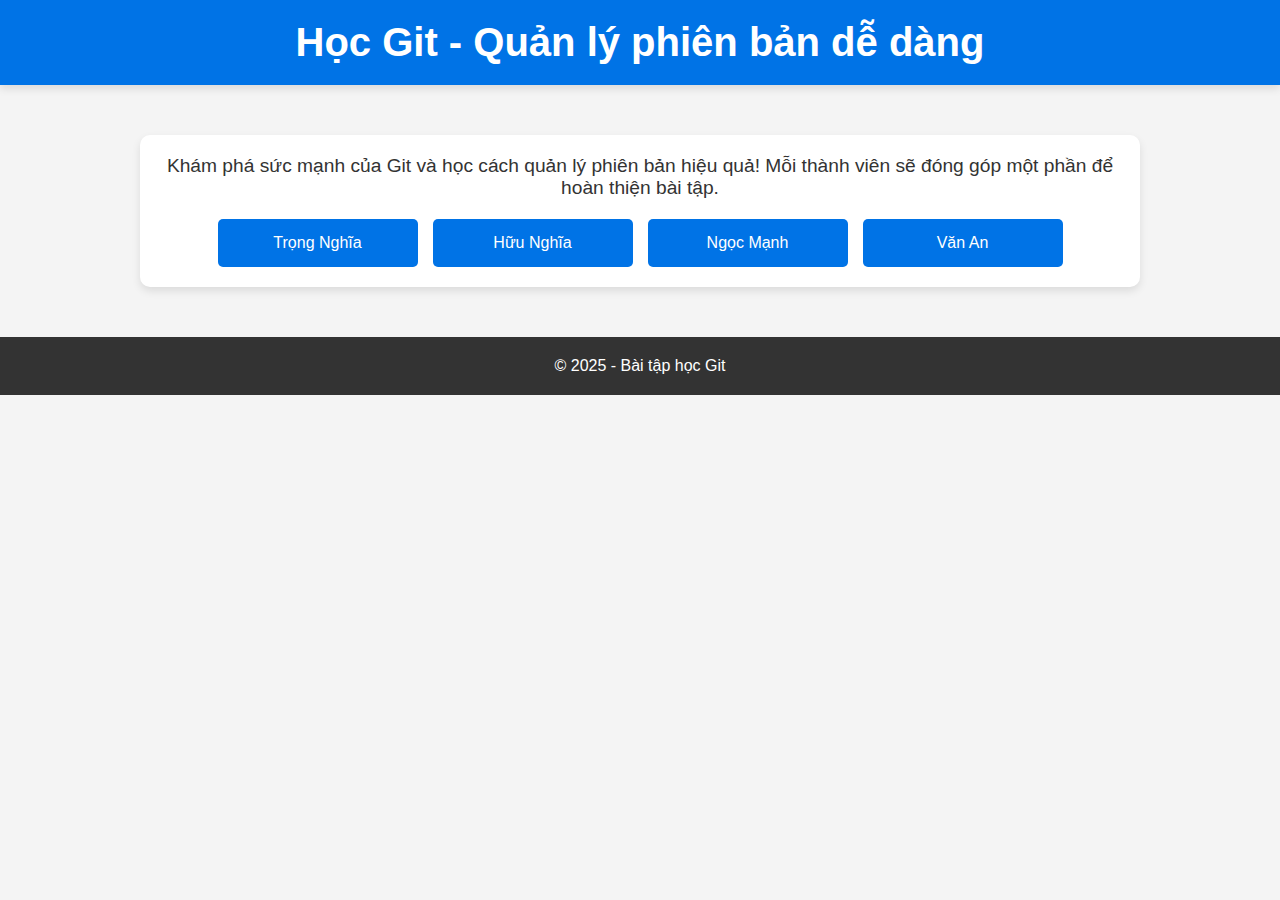
<file: index.html>
<!DOCTYPE html>
<html lang="vi">
<head>
    <meta charset="UTF-8">
    <meta name="viewport" content="width=device-width, initial-scale=1.0">
    <title>Học Git - Trang Chủ</title>
    <style>
        * {
            margin: 0;
            padding: 0;
            box-sizing: border-box;
            font-family: Arial, sans-serif;
        }
        body {
            background: #f4f4f4;
            color: #333;
            text-align: center;
        }
        header {
            background: #0073e6;
            color: white;
            padding: 20px 0;
            box-shadow: 0 4px 8px rgba(0, 0, 0, 0.1);
        }
        h1 {
            font-size: 2.5em;
        }
        .container {
            max-width: 1000px;
            margin: 50px auto;
            padding: 20px;
            background: white;
            border-radius: 10px;
            box-shadow: 0 4px 8px rgba(0, 0, 0, 0.1);
        }
        .intro {
            font-size: 1.2em;
            margin-bottom: 20px;
        }
        .nav-links {
            display: flex;
            justify-content: center;
            flex-wrap: wrap;
            gap: 15px;
            margin-top: 20px;
        }
        .nav-links a {
            display: block;
            width: 200px;
            padding: 15px;
            background: #0073e6;
            color: white;
            border-radius: 5px;
            text-decoration: none;
            transition: 0.3s;
        }
        .nav-links a:hover {
            background: #005bb5;
        }
        footer {
            margin-top: 30px;
            padding: 20px;
            background: #333;
            color: white;
>>>>>>> 2785dc611d0a6d1ae09e739f68e47b4ab3ca82e4
        }
    </style>
</head>
<body>
    <header>
        <h1>Học Git - Quản lý phiên bản dễ dàng</h1>
    </header>
    <div class="container">
        <p class="intro">Khám phá sức mạnh của Git và học cách quản lý phiên bản hiệu quả! Mỗi thành viên sẽ đóng góp một phần để hoàn thiện bài tập.</p>
        <div class="nav-links">
            <a href="TrongNghia.html">Trọng Nghĩa</a>
            <a href="huunghia.html">Hữu Nghĩa</a>
            <a href="manh.html">Ngọc Mạnh</a>
            <a href="an.html">Văn An</a>
        </div>
    </div>
    <footer>
        <p>&copy; 2025 - Bài tập học Git</p>
    </footer>
</body>
</html>
</file>
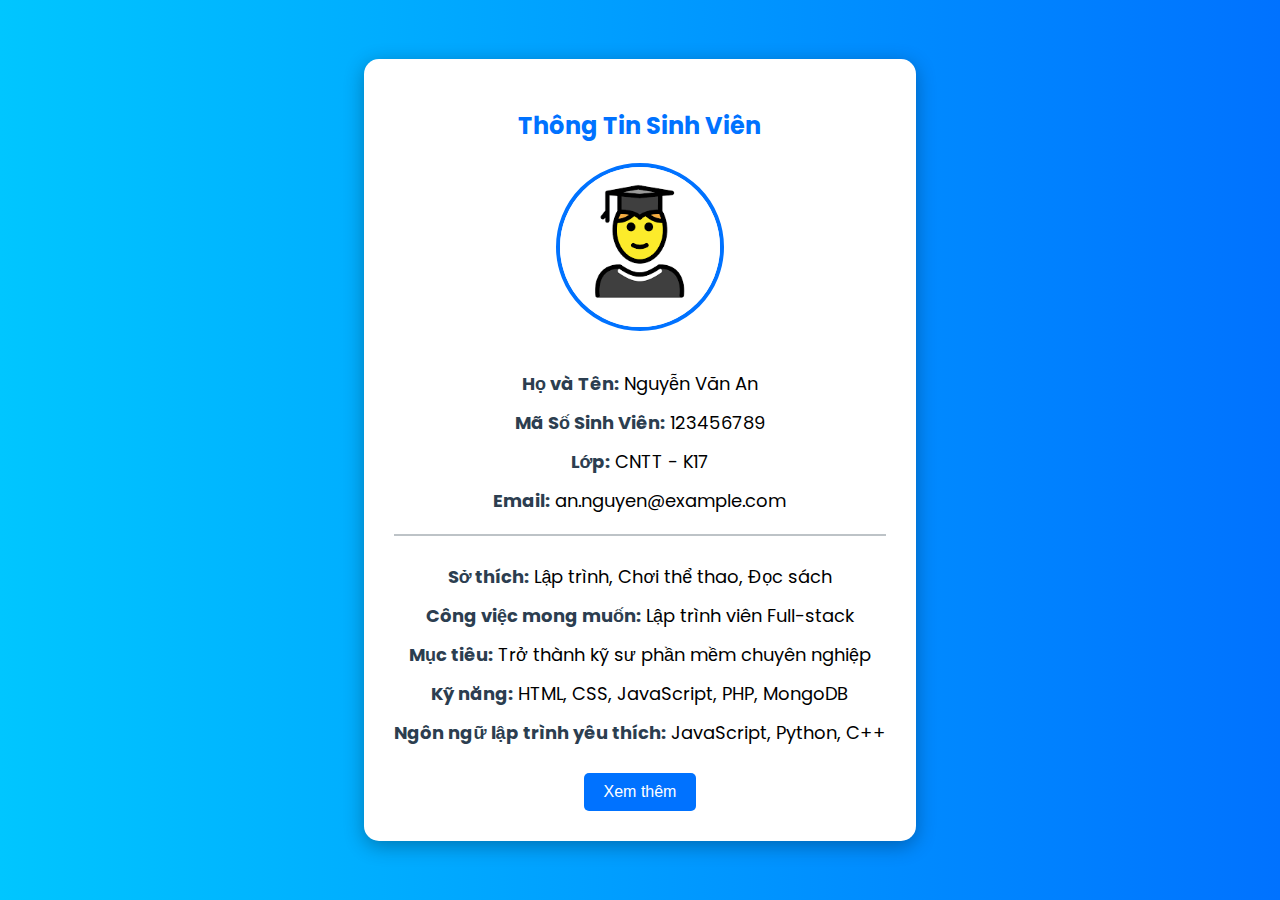
<file: an.html>
<!DOCTYPE html>
<html lang="vi">
<head>
    <meta charset="UTF-8">
    <meta name="viewport" content="width=device-width, initial-scale=1.0">
    <title>Thông Tin Sinh Viên</title>
    <style>
        body {
            font-family: "Poppins", sans-serif;
            margin: 0;
            padding: 0;
            background: linear-gradient(to right, #00c6ff, #0072ff);
            display: flex;
            justify-content: center;
            align-items: center;
            height: 100vh;
        }
        .container {
            max-width: 550px;
            background: white;
            padding: 30px;
            border-radius: 15px;
            box-shadow: 0 5px 20px rgba(0, 0, 0, 0.3);
            text-align: center;
            animation: fadeIn 1s ease-in-out;
            transition: transform 0.3s ease;
        }
        .container:hover {
            transform: scale(1.05);
        }
        @keyframes fadeIn {
            from { opacity: 0; transform: translateY(-20px); }
            to { opacity: 1; transform: translateY(0); }
        }
        h2 {
            color: #0072ff;
            margin-bottom: 20px;
        }
        .info {
            margin: 12px 0;
            font-size: 18px;
        }
        .label {
            font-weight: bold;
            color: #2c3e50;
        }
        .student-img {
            width: 160px;
            height: 160px;
            border-radius: 50%;
            object-fit: cover;
            margin-bottom: 20px;
            border: 4px solid #0072ff;
            transition: transform 0.3s ease;
        }
        .student-img:hover {
            transform: scale(1.2);
        }
        .extra-info {
            margin-top: 20px;
            padding-top: 15px;
            border-top: 2px solid #bdc3c7;
        }
        .button {
            display: inline-block;
            margin-top: 15px;
            padding: 10px 20px;
            font-size: 16px;
            color: white;
            background: #0072ff;
            border: none;
            border-radius: 5px;
            cursor: pointer;
            transition: background 0.3s ease;
        }
        .button:hover {
            background: #005bb5;
        }
    </style>
    <link href="https://fonts.googleapis.com/css2?family=Poppins:wght@300;400;600&display=swap" rel="stylesheet">
</head>
<body>
    <div class="container">
        <h2>Thông Tin Sinh Viên</h2>
        <img src="[data-uri]" alt="Ảnh Sinh Viên" class="student-img">
        <div class="info">
            <span class="label">Họ và Tên:</span> Nguyễn Văn An
        </div>
        <div class="info">
            <span class="label">Mã Số Sinh Viên:</span> 123456789
        </div>
        <div class="info">
            <span class="label">Lớp:</span> CNTT - K17
        </div>
        <div class="info">
            <span class="label">Email:</span> an.nguyen@example.com
        </div>
        <div class="extra-info">
            <div class="info">
                <span class="label">Sở thích:</span> Lập trình, Chơi thể thao, Đọc sách
            </div>
            <div class="info">
                <span class="label">Công việc mong muốn:</span> Lập trình viên Full-stack
            </div>
            <div class="info">
                <span class="label">Mục tiêu:</span> Trở thành kỹ sư phần mềm chuyên nghiệp
            </div>
            <div class="info">
                <span class="label">Kỹ năng:</span> HTML, CSS, JavaScript, PHP, MongoDB
            </div>
            <div class="info">
                <span class="label">Ngôn ngữ lập trình yêu thích:</span> JavaScript, Python, C++
            </div>
        </div>
        <button class="button">Xem thêm</button>
    </div>
</body>
</html>
</file>
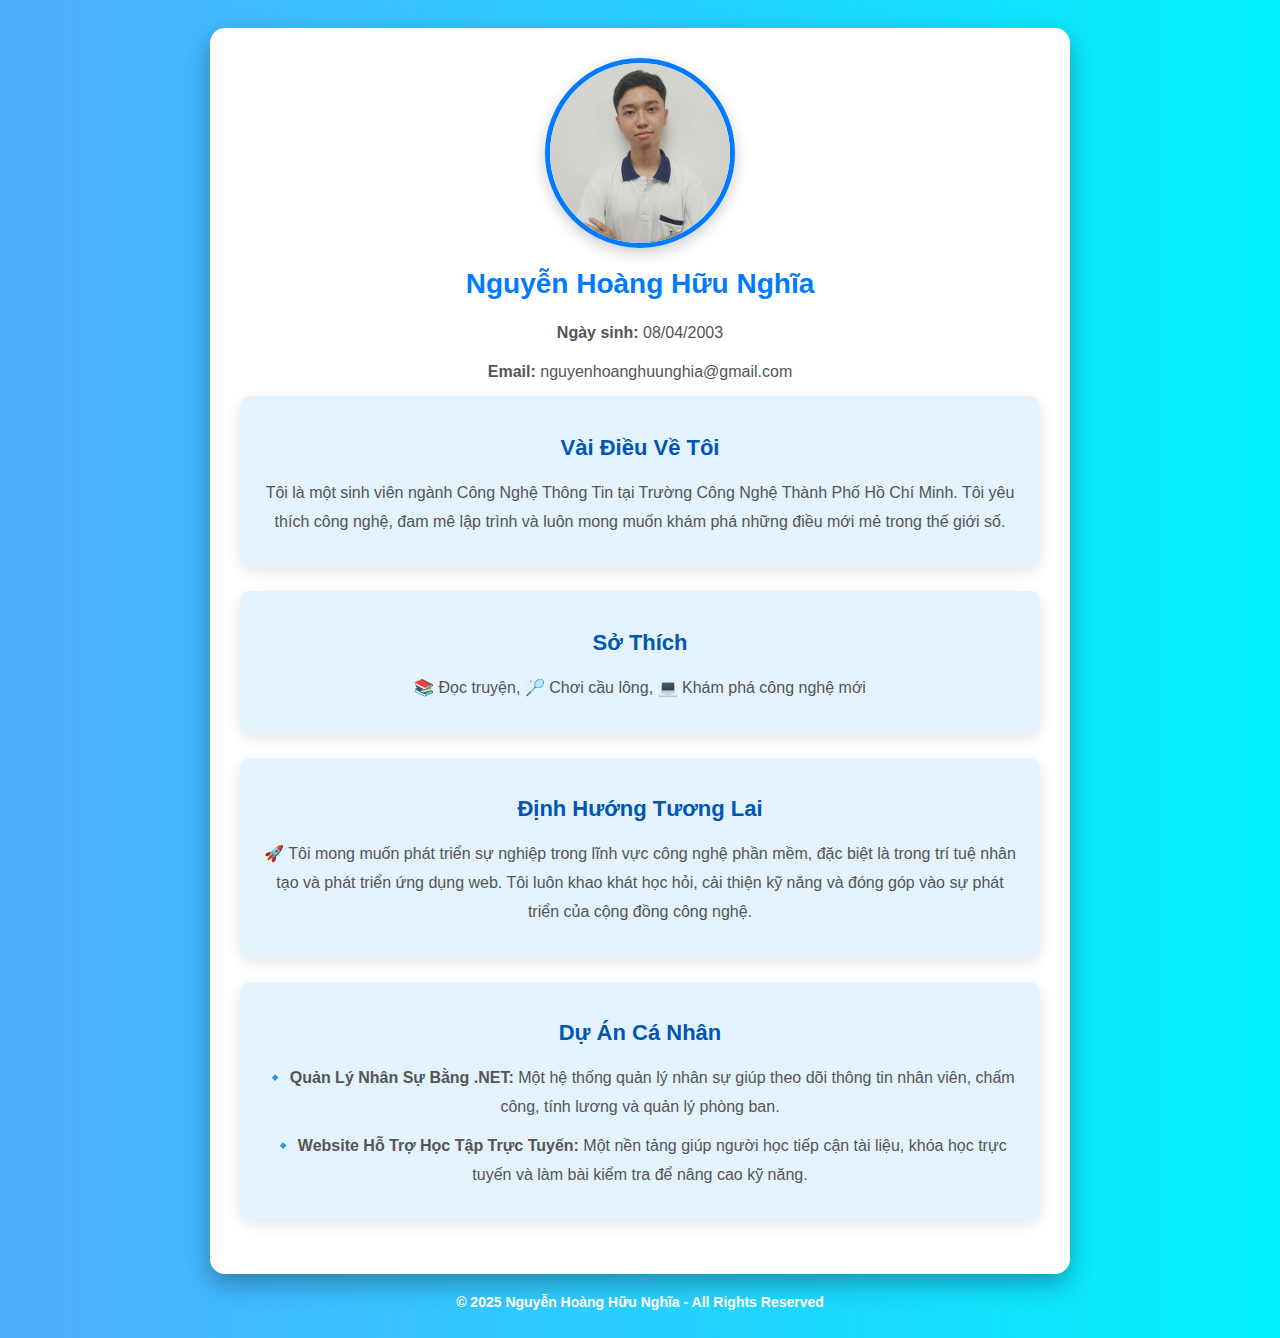
<file: huunghia.html>
<!DOCTYPE html>
<html lang="vi">
<head>
    <meta charset="UTF-8">
    <meta name="viewport" content="width=device-width, initial-scale=1.0">
    <title>Giới Thiệu Bản Thân - Nguyễn Hoàng Hữu Nghĩa</title>
    <style>
        @keyframes fadeIn {
            from { opacity: 0; transform: translateY(-20px); }
            to { opacity: 1; transform: translateY(0); }
        }
        
        body {
            font-family: 'Poppins', sans-serif;
            text-align: center;
            background: linear-gradient(to right, #4facfe, #00f2fe);
            padding: 20px;
            color: white;
            animation: fadeIn 1s ease-in-out;
        }
        .container {
            max-width: 800px;
            background: white;
            padding: 30px;
            margin: auto;
            border-radius: 15px;
            box-shadow: 0 10px 25px rgba(0, 0, 0, 0.3);
            text-align: center;
            color: #333;
            animation: fadeIn 1s ease-in-out;
        }
        img {
            width: 180px;
            height: 180px;
            border-radius: 50%;
            object-fit: cover;
            display: block;
            margin: 0 auto 20px;
            border: 5px solid #007bff;
            box-shadow: 0 5px 15px rgba(0, 0, 0, 0.2);
            transition: transform 0.3s ease-in-out;
        }
        img:hover {
            transform: scale(1.1);
        }
        h1 {
            color: #007bff;
            font-size: 28px;
            animation: fadeIn 1s ease-in-out;
        }
        h2 {
            color: #0056b3;
            font-size: 22px;
            animation: fadeIn 1s ease-in-out;
        }
        p {
            color: #555;
            margin: 10px 0;
            line-height: 1.8;
            animation: fadeIn 1s ease-in-out;
        }
        .section {
            margin-bottom: 25px;
            padding: 20px;
            border-radius: 10px;
            background: #e3f2fd;
            box-shadow: 0 5px 15px rgba(0, 0, 0, 0.1);
            transition: transform 0.3s ease-in-out;
        }
        .section:hover {
            transform: scale(1.05);
        }
        .footer {
            text-align: center;
            font-size: 14px;
            color: white;
            margin-top: 20px;
            font-weight: bold;
            animation: fadeIn 1s ease-in-out;
        }
    </style>
</head>
<body>
    <div class="container">
        <img src="avatarHN.jpg" alt="Avatar của bạn">
        <h1>Nguyễn Hoàng Hữu Nghĩa</h1>
        <p><strong>Ngày sinh:</strong> 08/04/2003</p>
        <p><strong>Email:</strong> nguyenhoanghuunghia@gmail.com</p>
        
        <div class="section">
            <h2>Vài Điều Về Tôi</h2>
            <p>Tôi là một sinh viên ngành Công Nghệ Thông Tin tại Trường Công Nghệ Thành Phố Hồ Chí Minh. 
               Tôi yêu thích công nghệ, đam mê lập trình và luôn mong muốn khám phá những điều mới mẻ trong thế giới số.</p>
        </div>

        <div class="section">
            <h2>Sở Thích</h2>
            <p>📚 Đọc truyện, 🏸 Chơi cầu lông, 💻 Khám phá công nghệ mới</p>
        </div>

        <div class="section">
            <h2>Định Hướng Tương Lai</h2>
            <p>🚀 Tôi mong muốn phát triển sự nghiệp trong lĩnh vực công nghệ phần mềm, đặc biệt là trong trí tuệ nhân tạo và phát triển ứng dụng web. 
               Tôi luôn khao khát học hỏi, cải thiện kỹ năng và đóng góp vào sự phát triển của cộng đồng công nghệ.</p>
        </div>

        <div class="section">
            <h2>Dự Án Cá Nhân</h2>
            <p><strong>🔹 Quản Lý Nhân Sự Bằng .NET:</strong> Một hệ thống quản lý nhân sự giúp theo dõi thông tin nhân viên, chấm công, tính lương và quản lý phòng ban.</p>
            <p><strong>🔹 Website Hỗ Trợ Học Tập Trực Tuyến:</strong> Một nền tảng giúp người học tiếp cận tài liệu, khóa học trực tuyến và làm bài kiểm tra để nâng cao kỹ năng.</p>
        </div>
    </div>
    <div class="footer">© 2025 Nguyễn Hoàng Hữu Nghĩa - All Rights Reserved</div>
</body>
</html>
</file>
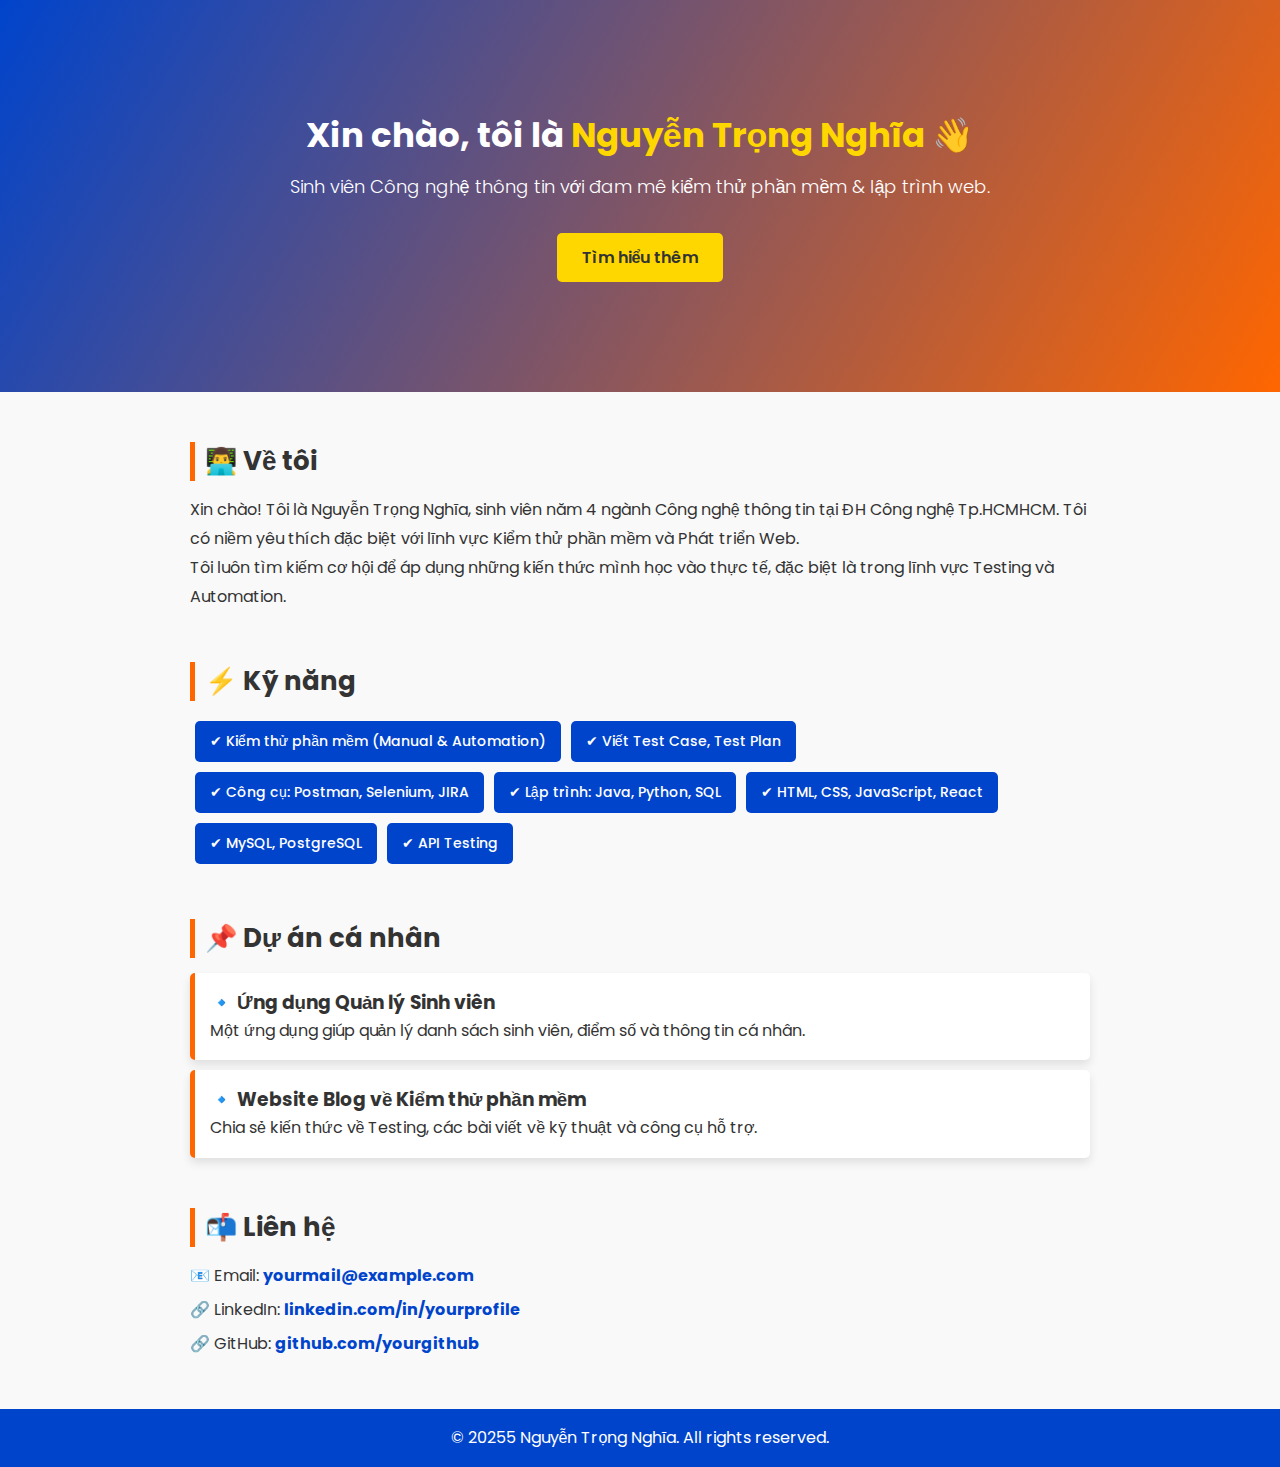
<file: TrongNghia.html>
<!DOCTYPE html>
<html lang="vi">
<head>
    <meta charset="UTF-8">
    <meta name="viewport" content="width=device-width, initial-scale=1.0">
    <title>Giới thiệu bản thân - [Tên của bạn]</title>
    <link href="https://fonts.googleapis.com/css2?family=Poppins:wght@300;400;600&display=swap" rel="stylesheet">
    <style>
        /* Cấu hình chung */
        * {
            margin: 0;
            padding: 0;
            box-sizing: border-box;
            font-family: 'Poppins', sans-serif;
        }

        body {
            background-color: #f9f9f9;
            color: #333;
        }

        /* Header */
        header {
            background: linear-gradient(120deg, #0044cc, #ff6600);
            color: white;
            text-align: center;
            padding: 60px 20px;
        }

        header h1 {
            font-size: 34px;
        }

        header h1 span {
            color: #FFD700;
        }

        header p {
            font-size: 18px;
            margin: 10px 0;
            font-weight: 300;
        }

        .btn {
            display: inline-block;
            background: #FFD700;
            color: #333;
            padding: 12px 25px;
            margin-top: 20px;
            text-decoration: none;
            border-radius: 5px;
            font-weight: 600;
        }

        .container {
            width: 80%;
            max-width: 900px;
            margin: 50px auto;
        }

        /* Nội dung chính */
        h2 {
            font-size: 26px;
            border-left: 5px solid #ff6600;
            padding-left: 10px;
            margin-bottom: 15px;
        }

        p {
            font-size: 16px;
            line-height: 1.8;
        }

        /* Kỹ năng */
        .skills-list {
            display: flex;
            flex-wrap: wrap;
            list-style: none;
            padding: 0;
        }

        .skills-list li {
            background: #0044cc;
            color: white;
            padding: 10px 15px;
            margin: 5px;
            border-radius: 5px;
            font-size: 14px;
            font-weight: 500;
        }

        /* Dự án */
        .project {
            background: white;
            padding: 15px;
            border-radius: 5px;
            margin-bottom: 10px;
            box-shadow: 0px 5px 10px rgba(0, 0, 0, 0.1);
            border-left: 5px solid #ff6600;
        }

        /* Liên hệ */
        #contact p {
            margin: 5px 0;
        }

        #contact a {
            color: #0044cc;
            font-weight: bold;
            text-decoration: none;
        }

        /* Footer */
        footer {
            text-align: center;
            background: #0044cc;
            color: white;
            padding: 15px 0;
            margin-top: 20px;
        }
    </style>
</head>
<body>
    <header>
        <div class="container">
            <h1>Xin chào, tôi là <span>Nguyễn Trọng Nghĩa</span> 👋</h1>
            <p>Sinh viên Công nghệ thông tin với đam mê kiểm thử phần mềm & lập trình web.</p>
            <a href="#about" class="btn">Tìm hiểu thêm</a>
        </div>
    </header>

    <section id="about" class="container">
        <h2>👨‍💻 Về tôi</h2>
        <p>Xin chào! Tôi là Nguyễn Trọng Nghĩa, sinh viên năm 4 ngành Công nghệ thông tin tại ĐH Công nghệ Tp.HCMHCM. Tôi có niềm yêu thích đặc biệt với lĩnh vực Kiểm thử phần mềm và Phát triển Web.</p>
        <p>Tôi luôn tìm kiếm cơ hội để áp dụng những kiến thức mình học vào thực tế, đặc biệt là trong lĩnh vực Testing và Automation.</p>
    </section>

    <section id="skills" class="container">
        <h2>⚡ Kỹ năng</h2>
        <ul class="skills-list">
            <li>✔ Kiểm thử phần mềm (Manual & Automation)</li>
            <li>✔ Viết Test Case, Test Plan</li>
            <li>✔ Công cụ: Postman, Selenium, JIRA</li>
            <li>✔ Lập trình: Java, Python, SQL</li>
            <li>✔ HTML, CSS, JavaScript, React</li>
            <li>✔ MySQL, PostgreSQL</li>
            <li>✔ API Testing</li>
        </ul>
    </section>

    <section id="projects" class="container">
        <h2>📌 Dự án cá nhân</h2>
        <div class="project">
            <h3>🔹 Ứng dụng Quản lý Sinh viên</h3>
            <p>Một ứng dụng giúp quản lý danh sách sinh viên, điểm số và thông tin cá nhân.</p>
        </div>
        <div class="project">
            <h3>🔹 Website Blog về Kiểm thử phần mềm</h3>
            <p>Chia sẻ kiến thức về Testing, các bài viết về kỹ thuật và công cụ hỗ trợ.</p>
        </div>
    </section>

    <section id="contact" class="container">
        <h2>📬 Liên hệ</h2>
        <p>📧 Email: <a href="mailto:yourmail@example.com">yourmail@example.com</a></p>
        <p>🔗 LinkedIn: <a href="https://linkedin.com/in/yourprofile" target="_blank">linkedin.com/in/yourprofile</a></p>
        <p>🔗 GitHub: <a href="https://github.com/yourgithub" target="_blank">github.com/yourgithub</a></p>
    </section>

    <footer>
        <p>© 20255 Nguyễn Trọng Nghĩa. All rights reserved.   </p>
    </footer>
</body>
</html>
</file>
